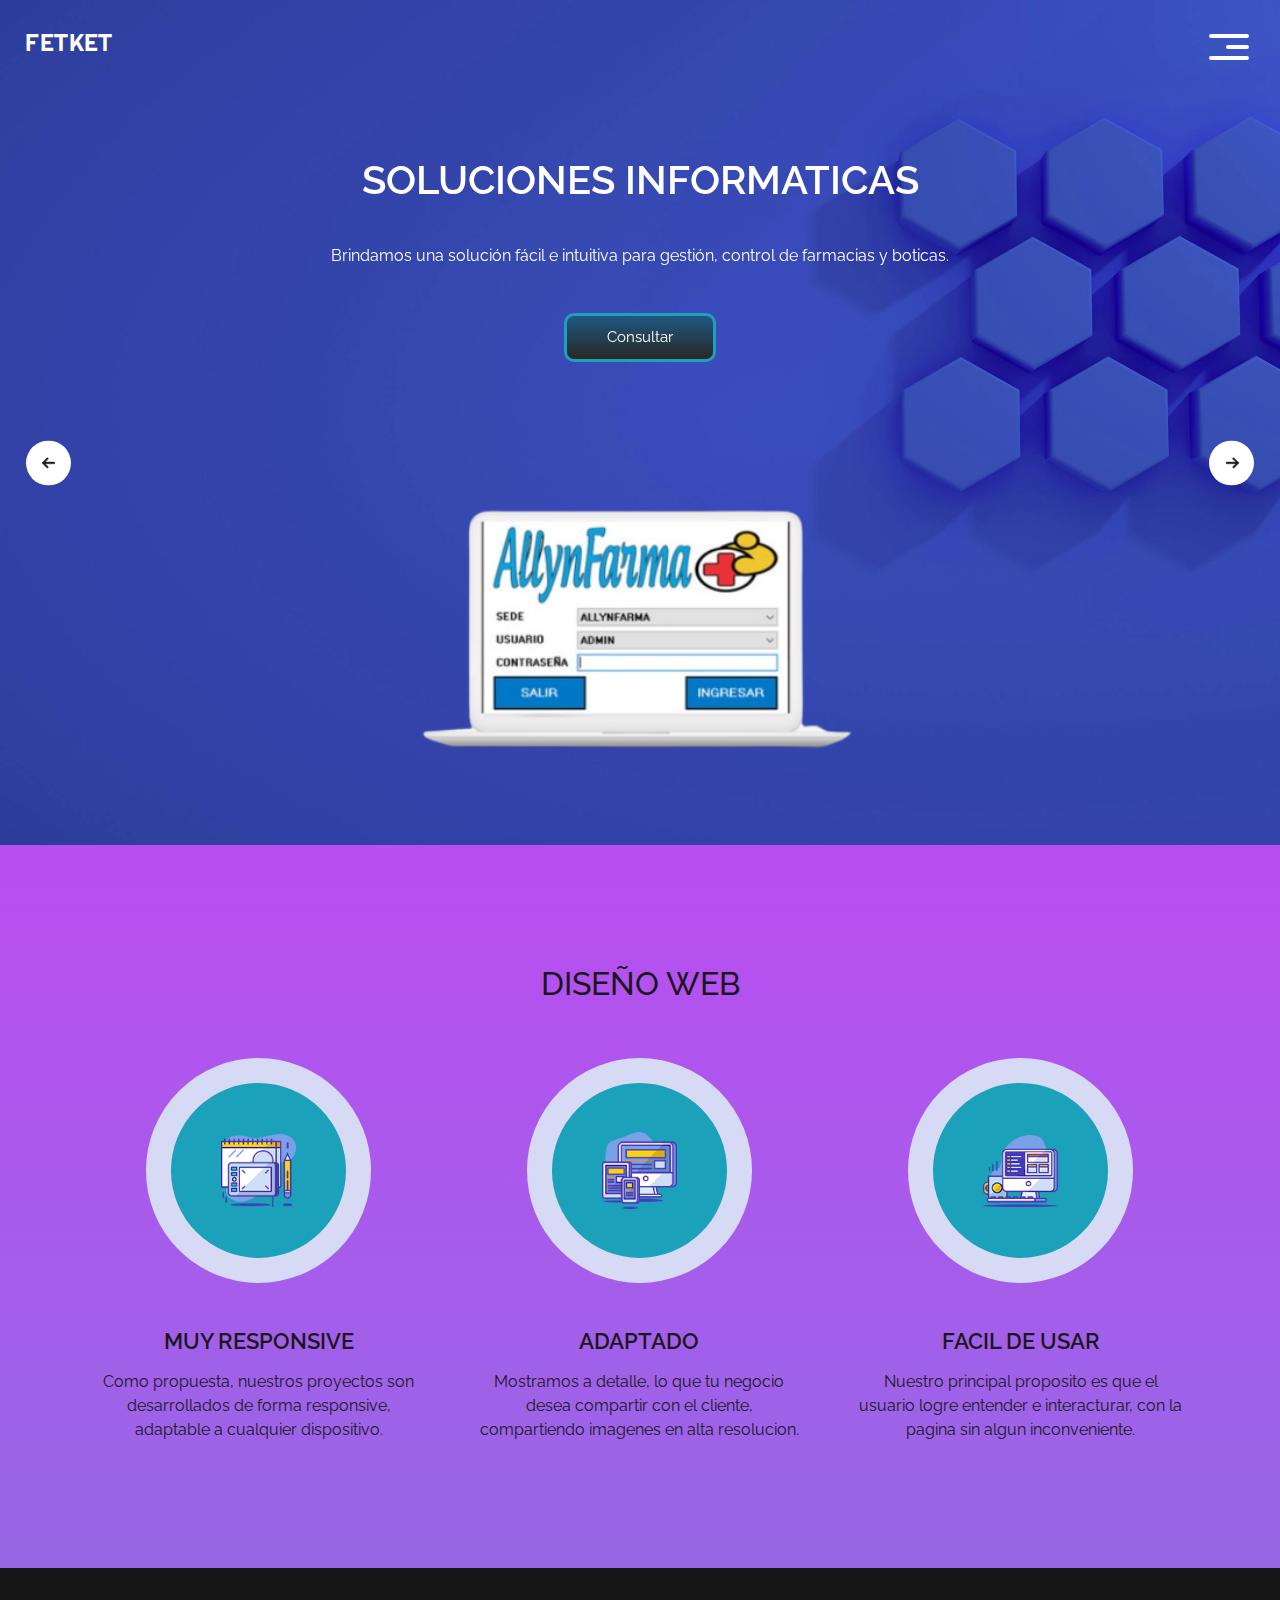
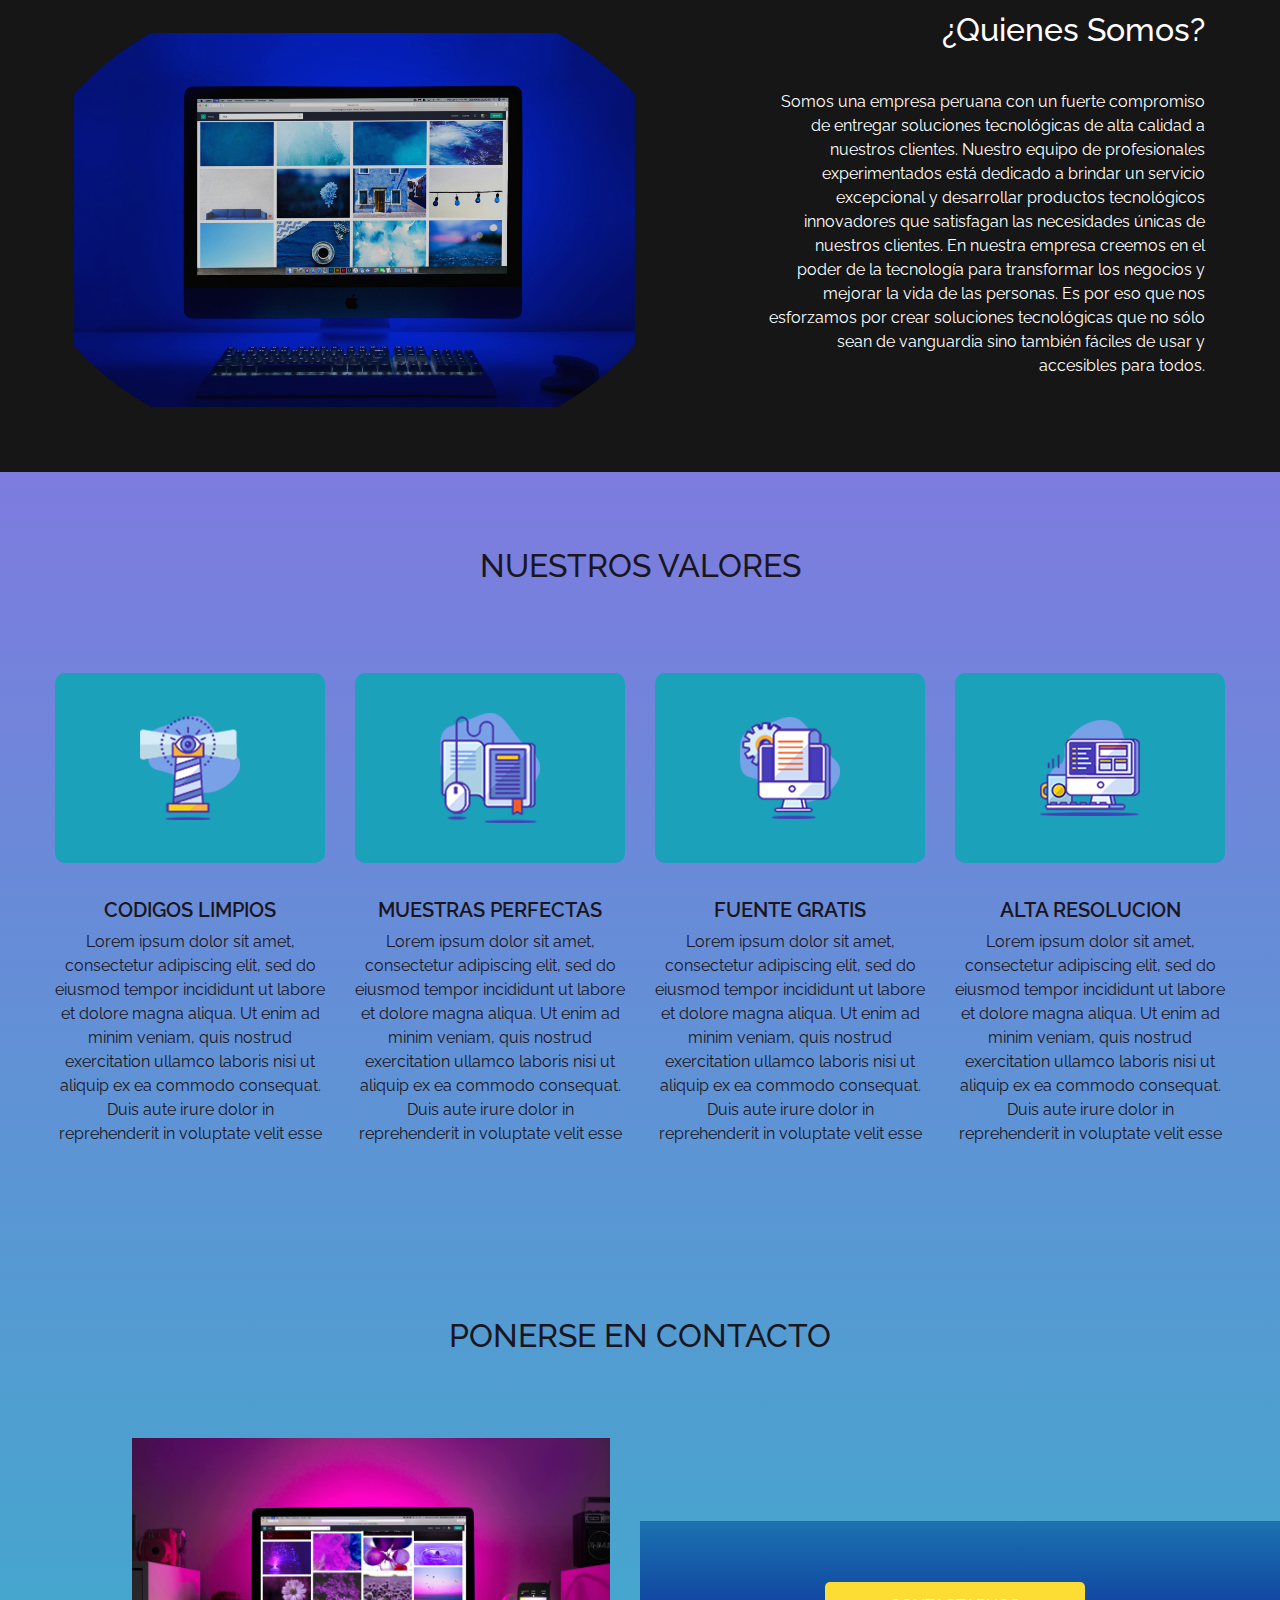
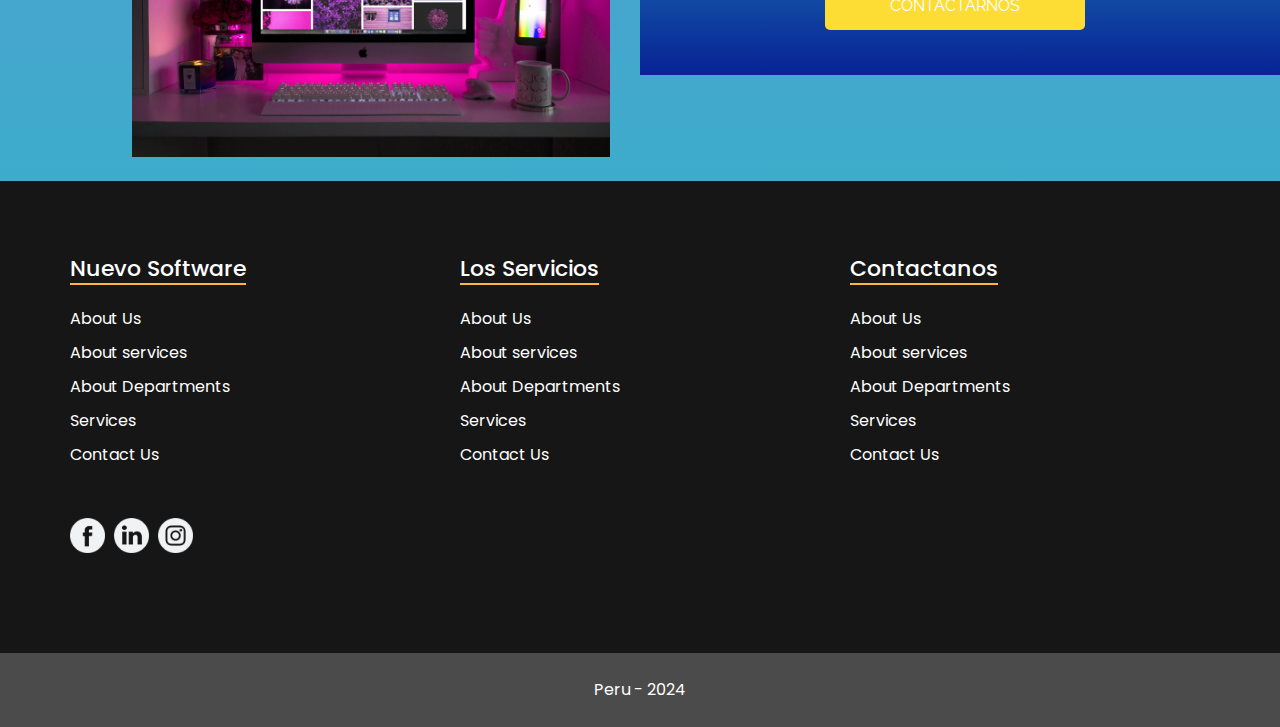
<file: index.html>
<!DOCTYPE html>
<html lang="es">
  <head>
    
    <meta charset="utf-8" />
    <meta http-equiv="X-UA-Compatible" content="IE=edge" />
  
    <meta
      name="viewport"
      content="width=device-width, initial-scale=1, shrink-to-fit=no"/>
    
    <meta name="keywords" content="" />
    <meta name="description" content="" />
    <meta name="author" content="" />

    <title>FETKET-Soluciones Informaticas</title>

    
    <link
      rel="stylesheet"
      type="text/css"
      href="https://cdnjs.cloudflare.com/ajax/libs/OwlCarousel2/2.1.3/assets/owl.carousel.min.css"
    />

    
    <link rel="stylesheet" type="text/css" href="css/bootstrap.css" />


    <link
      href="https://fonts.googleapis.com/css?family=Poppins|Raleway:400,600|Righteous&display=swap"
      rel="stylesheet"
    />
    
    <link href="css/style.css" rel="stylesheet" />
    <link href="css/responsive.css" rel="stylesheet" />
  </head>

  <body>
    <div class="hero_area">
      <header class="header_section">
        <div class="container-fluid">
          <nav class="navbar navbar-expand-lg custom_nav-container">
            <a class="navbar-brand" href="index.html">
              <span>
                FETKET
              </span>
            </a>

            <div class="navbar-collapse" id="">
                <!--<div
                class="d-none d-lg-flex ml-auto flex-column flex-lg-row align-items-center mt-3">
                <form class="form-inline mb-3 mb-lg-0 ">
                  <button
                    class="btn  my-sm-0 nav_search-btn"
                    type="submit"
                  ></button>
                </form>
               <ul class="navbar-nav  mr-5">
                   <li class="nav-item mr-5">
                    <a class="nav-link" href="service.html">
                      <span>Login</span>
                    </a>
                  </li>
                </ul>
              </div>-->

              <div class="custom_menu-btn">
                <button onclick="openNav()">
                  <span class="s-1"> </span>
                  <span class="s-2"> </span>
                  <span class="s-3"> </span>
                </button>
              </div>
              <div id="myNav" class="overlay">
                <div class="overlay-content">
                  <a href="index.html">Inicio</a>
                  <a href="about.html">Diseño Web</a>
                  <a href="feature.html">Nuestros Valores</a>
                  <a href="contact.html">Contactanos</a>
                </div>
              </div>
            </div>
          </nav>
        </div>
      </header>
      <section class=" slider_section position-relative">
        <div class="container">
          <div
            id="carouselExampleControls"
            class="carousel slide"
            data-ride="carousel"
          >
            <div class="carousel-inner">
              <div class="carousel-item active">
                <div class="slider_item-box">
                  <div class="slider_item-container">
                    <div class="slider_item-detail">
                      <h1>
                        SOLUCIONES INFORMATICAS
                      </h1>
                      <p>
                        Brindamos una solución fácil e intuitiva para 
                        gestión, control de farmacias y boticas.
                      </p>
                      <div>
                        <a href="">
                          Consultar
                        </a>
                      </div>
                    </div>
                    <div class="slider_item-imgbox">
                      <img src="images/pc-banner.png" alt="" />
                    </div>
                  </div>
                </div>
              </div>
              <div class="carousel-item">
                <div class="slider_item-box">
                  <div class="slider_item-container">
                    <div class="slider_item-detail">
                      <h1>
                        SOLUCIONES INFORMATICAS
                      </h1>
                      <p>
                        Reparacion, mantenimiento de hardware/software,
                        formateo de pc e instalacion de microsoft office.
                      </p>
                      <div>
                        <a href="">
                          Consultar
                        </a>
                      </div>
                    </div>
                    <div class="slider_item-imgbox">
                      <img src="images/pc-banner2.png" alt="" />
                    </div>
                  </div>
                </div>
              </div>
              <div class="carousel-item">
                <div class="slider_item-box">
                  <div class="slider_item-container">
                    <div class="slider_item-detail">
                      <h1>
                        SOLUCIONES INFORMATICAS                      </h1>
                      <p>
                        Diseño Web, para empresas
                        y/o pequeñas mypes.
                      </p>
                      <div>
                        <a href="">
                          Consultar
                        </a>
                      </div>
                    </div>
                    <div class="slider_item-imgbox">
                      <img src="images/pc-banner3.png" alt="" />
                    </div>
                  </div>
                </div>
              </div>
            </div>
          </div>
        </div>
        <a
          class="carousel-control-prev"
          href="#carouselExampleControls"
          role="button"
          data-slide="prev"
        >
          <span class="sr-only">Anterior</span>
        </a>
        <a
          class="carousel-control-next"
          href="#carouselExampleControls"
          role="button"
          data-slide="next"
        >
          <span class="sr-only">Siguiente</span>
        </a>
      </section>
    </div>


    <section class="about_section layout_padding">
      <div class="container">
        <h2 class="text-uppercase">
          Diseño Web
        </h2>
      </div>

      <div class="container">
        <div class="about_card-container layout_padding2-top">
          <div class="about_card">
            <div class="about-detail">
              <div class="about_img-container">
                <div class="about_img-box">
                  <img src="images/work1.png" alt="" />
                </div>
              </div>
              <div class="card_detail-ox">
                <h4>
                 MUY RESPONSIVE
                </h4>
                <p>
               Como propuesta, nuestros proyectos son desarrollados de forma responsive,
                adaptable a cualquier dispositivo.
               
                </p>
              </div>
            </div>
          </div>
          <div class="about_card">
            <div class="about-detail">
              <div class="about_img-container">
                <div class="about_img-box">
                  <img src="images/work2.png" alt="" />
                </div>
              </div>
              <div class="card_detail-ox">
                <h4>
                  ADAPTADO    
                </h4>
                <p>
                  Mostramos a detalle, lo que tu negocio desea compartir con el cliente,
                  compartiendo imagenes en alta resolucion.
                </p>
              </div>
            </div>
          </div>
          <div class="about_card">
            <div class="about-detail">
              <div class="about_img-container">
                <div class="about_img-box">
                  <img src="images/work3.png" alt="" />
                </div>
              </div>
              <div class="card_detail-ox">
                <h4>
                  FACIL DE USAR
                </h4>
                <p>
                  Nuestro principal proposito es que el usuario logre entender e interacturar, 
                  con la pagina sin algun inconveniente.
                </p>
              </div>
            </div>
          </div>
        </div>
      </div>
    </section>


    <section class="who_section">
      <div class="container who_container">
        <div class="who_img-box">
          <img src="images/pc.jpg" alt="" />
        </div>
        <div class="who_deail-box">
          <h2>
            ¿Quienes Somos?
          </h2>
          <p>
            Somos una empresa peruana con un fuerte
             compromiso de entregar soluciones tecnológicas
              de alta calidad a nuestros clientes. Nuestro
               equipo de profesionales experimentados 
               está dedicado a brindar un servicio excepcional
                y desarrollar productos tecnológicos
                 innovadores que satisfagan las necesidades
                  únicas de nuestros clientes.

            En nuestra empresa creemos en el poder de la tecnología
             para transformar los negocios y mejorar la vida de las
              personas. Es por eso que nos esforzamos por crear
               soluciones tecnológicas que no sólo sean de
               vanguardia sino también fáciles de usar y accesibles
               para todos.
          </p>
          <!-- <div>
            <a href="">
              Leer mas
            </a>
          </div> -->
        </div>
      </div>
    </section>


    <section class="feature_section layout_padding">
      <div class="container">
        <h2 class="text-uppercase">
          Nuestros Valores
        </h2>
      </div>
      <div class="">
        <div class="feature_card-container layout_padding2">
          <div class="feature_card">
            <div class="feature_img-container">
              <div class="feature_img-box">
                <img src="images/f1.png" alt="" />
              </div>
            </div>
            <div class="feature_detail-box">
              <h4>
                CODIGOS LIMPIOS
              </h4>
              <p>
                Lorem ipsum dolor sit amet, consectetur adipiscing elit, sed do
                eiusmod tempor incididunt ut labore et dolore magna aliqua. Ut
                enim ad minim veniam, quis nostrud exercitation ullamco laboris
                nisi ut aliquip ex ea commodo consequat. Duis aute irure dolor
                in reprehenderit in voluptate velit esse
              </p>
            </div>
          </div>
          <div class="feature_card">
            <div class="feature_img-container">
              <div class="feature_img-box">
                <img src="images/f2.png" alt="" />
              </div>
            </div>
            <div class="feature_detail-box">
              <h4>
                MUESTRAS PERFECTAS
              </h4>
              <p>
                Lorem ipsum dolor sit amet, consectetur adipiscing elit, sed do
                eiusmod tempor incididunt ut labore et dolore magna aliqua. Ut
                enim ad minim veniam, quis nostrud exercitation ullamco laboris
                nisi ut aliquip ex ea commodo consequat. Duis aute irure dolor
                in reprehenderit in voluptate velit esse
              </p>
            </div>
          </div>
          <div class="feature_card">
            <div class="feature_img-container">
              <div class="feature_img-box">
                <img src="images/f3.png" alt="" />
              </div>
            </div>
            <div class="feature_detail-box">
              <h4>
                FUENTE GRATIS
              </h4>
              <p>
                Lorem ipsum dolor sit amet, consectetur adipiscing elit, sed do
                eiusmod tempor incididunt ut labore et dolore magna aliqua. Ut
                enim ad minim veniam, quis nostrud exercitation ullamco laboris
                nisi ut aliquip ex ea commodo consequat. Duis aute irure dolor
                in reprehenderit in voluptate velit esse
              </p>
            </div>
          </div>
          <div class="feature_card">
            <div class="feature_img-container">
              <div class="feature_img-box">
                <img src="images/f4.png" alt="" />
              </div>
            </div>
            <div class="feature_detail-box">
              <h4>
                ALTA RESOLUCION
              </h4>
              <p>
                Lorem ipsum dolor sit amet, consectetur adipiscing elit, sed do
                eiusmod tempor incididunt ut labore et dolore magna aliqua. Ut
                enim ad minim veniam, quis nostrud exercitation ullamco laboris
                nisi ut aliquip ex ea commodo consequat. Duis aute irure dolor
                in reprehenderit in voluptate velit esse
              </p>
            </div>
          </div>
        </div>
      </div>
    </section>


    <section class="contact_section ">
      <div class="container d-flex justify-content-center">
        <h2 class="text-uppercase">
          PONERSE EN CONTACTO
        </h2>
      </div>
      <div class="container-fluid layout_padding-top">
        <div class="row">
          <div class="col-md-6">
            <div class="col-md-10 offset-md-2">
              <div class="contact_img-box">
                <img src="images/form-img.jpg" alt="" />
              </div>
            </div>
          </div>
          <div class="col-md-6 form_bg px-0">
            <div class="col-md-10 px-0">
              <form action="">
                <div class="contact_form-container">
                  <div>
                    <!-- <div>
                      <input type="text" placeholder=" Name" />
                    </div>
                    <div>
                      <input type="email" placeholder="  Email" />
                    </div>

                    <div>
                      <input type="text" placeholder=" Phone Number" />
                    </div>

                    <div>
                      <input
                        type="text"
                        placeholder="Message"
                        class="message_input"
                      />
                    </div> -->
                    <div class="mt-3 d-flex justify-content-end">
                      <button type="submit">
                        Contactarnos
                      </button>
                    </div>
                  </div>
                </div>
              </form>
            </div>
          </div>
        </div>
      </div>

    </section>
    <br>

    <section class="info_section layout_padding">
      <div class="container info_content">
        <div>
          <div class="row">
            <div class="col-md-4">
              <div class="d-flex">
                <h5>
                  Nuevo Software
                </h5>
              </div>
              <div class="d-flex ">
                <ul>
                  <li>
                    <a href="">
                      About Us
                    </a>
                  </li>
                  <li>
                    <a href="">
                      About services
                    </a>
                  </li>
                  <li>
                    <a href="">
                      About Departments
                    </a>
                  </li>
                  <li>
                    <a href="">
                      Services
                    </a>
                  </li>
                  <li>
                    <a href="">
                      Contact Us
                    </a>
                  </li>
                </ul>
                <!-- <ul class="ml-3 ml-md-5">
                  <li>
                    <a href="">
                      Loram ipusm
                    </a>
                  </li>
                  <li>
                    <a href="">
                      Loram ipusm
                    </a>
                  </li>
                  <li>
                    <a href="">
                      Loram ipusm
                    </a>
                  </li>
                  <li>
                    <a href="">
                      Loram ipusm
                    </a>
                  </li>
                  <li>
                    <a href="">
                      Loram ipusm
                    </a>
                  </li>
                </ul> -->
              </div>
            </div>
            <div class="col-md-4">
              <div class="d-flex">
                <h5>
                  Los Servicios
                </h5>
              </div>
              <div class="d-flex ">
                <ul>
                  <li>
                    <a href="">
                      About Us
                    </a>
                  </li>
                  <li>
                    <a href="">
                      About services
                    </a>
                  </li>
                  <li>
                    <a href="">
                      About Departments
                    </a>
                  </li>
                  <li>
                    <a href="">
                      Services
                    </a>
                  </li>
                  <li>
                    <a href="">
                      Contact Us
                    </a>
                  </li>
                </ul>
                <!-- <ul class="ml-3 ml-md-5">
                  <li>
                    <a href="">
                      Lorem ipsum dolor
                    </a>
                  </li>
                  <li>
                    <a href="">
                      sit amet, consectetur
                    </a>
                  </li>
                  <li>
                    <a href="">
                      adipiscing elit,
                    </a>
                  </li>
                  <li>
                    <a href="">
                      sed do eiusmod
                    </a>
                  </li>
                  <li>
                    <a href="">
                      tempor incididunt
                    </a>
                  </li>
                </ul> -->
              </div>
            </div>
            <div class="col-md-4">
              <div class="d-flex">
                <h5>
                  Contactanos
                </h5>
              </div>
              <div class="d-flex ">
                <ul>
                  <li>
                    <a href="">
                      About Us
                    </a>
                  </li>
                  <li>
                    <a href="">
                      About services
                    </a>
                  </li>
                  <li>
                    <a href="">
                      About Departments
                    </a>
                  </li>
                  <li>
                    <a href="">
                      Services
                    </a>
                  </li>
                  <li>
                    <a href="">
                      Contact Us
                    </a>
                  </li>
                </ul>
                <!-- <ul class="ml-3 ml-md-5">
                  <li>
                    <a href="">
                      Lorem ipsum
                    </a>
                  </li>
                  <li>
                    <a href="">
                      dolor sit amet,
                    </a>
                  </li>
                  <li>
                    <a href="">
                      consectetur
                    </a>
                  </li>
                  <li>
                    <a href="">
                      adipiscing
                    </a>
                  </li>
                  <li>
                    <a href="">
                      elit, sed do eiusmod
                    </a>
                  </li>
                </ul> -->
              </div>
            </div>
          </div>
        </div>
        <div
          class="d-flex flex-column flex-lg-row justify-content-between align-items-center align-items-lg-baseline"
        >
          <div class="social-box">
            <a href="">
              <img src="images/fb.png" alt="" />
            </a>
            <a href="">
              <img src="images/linkedin1.png" alt="" />
            </a>
            <a href="">
              <img src="images/instagram1.png" alt="" />
            </a>
          </div>
          <!-- <div class="form_container mt-5">
            <form action="">
              <label for="subscribeMail">
                Newsletter
              </label>
              <input
                type="email"
                placeholder="Enter Your email"
                id="subscribeMail"
              />
              <button type="submit">
                Subscribe
              </button>
            </form>
          </div> -->
        </div>
      </div>
    </section>


    <section class="container-fluid footer_section">
     <p>Peru - 2024</p>
    </section>

    <script type="text/javascript" src="js/jquery-3.4.1.min.js"></script>
    <script type="text/javascript" src="js/bootstrap.js"></script>

    <script>
      function openNav() {
        document.getElementById("myNav").classList.toggle("menu_width");
        document
          .querySelector(".custom_menu-btn")
          .classList.toggle("menu_btn-style");
      }
    </script>
  </body>
</html>
</file>
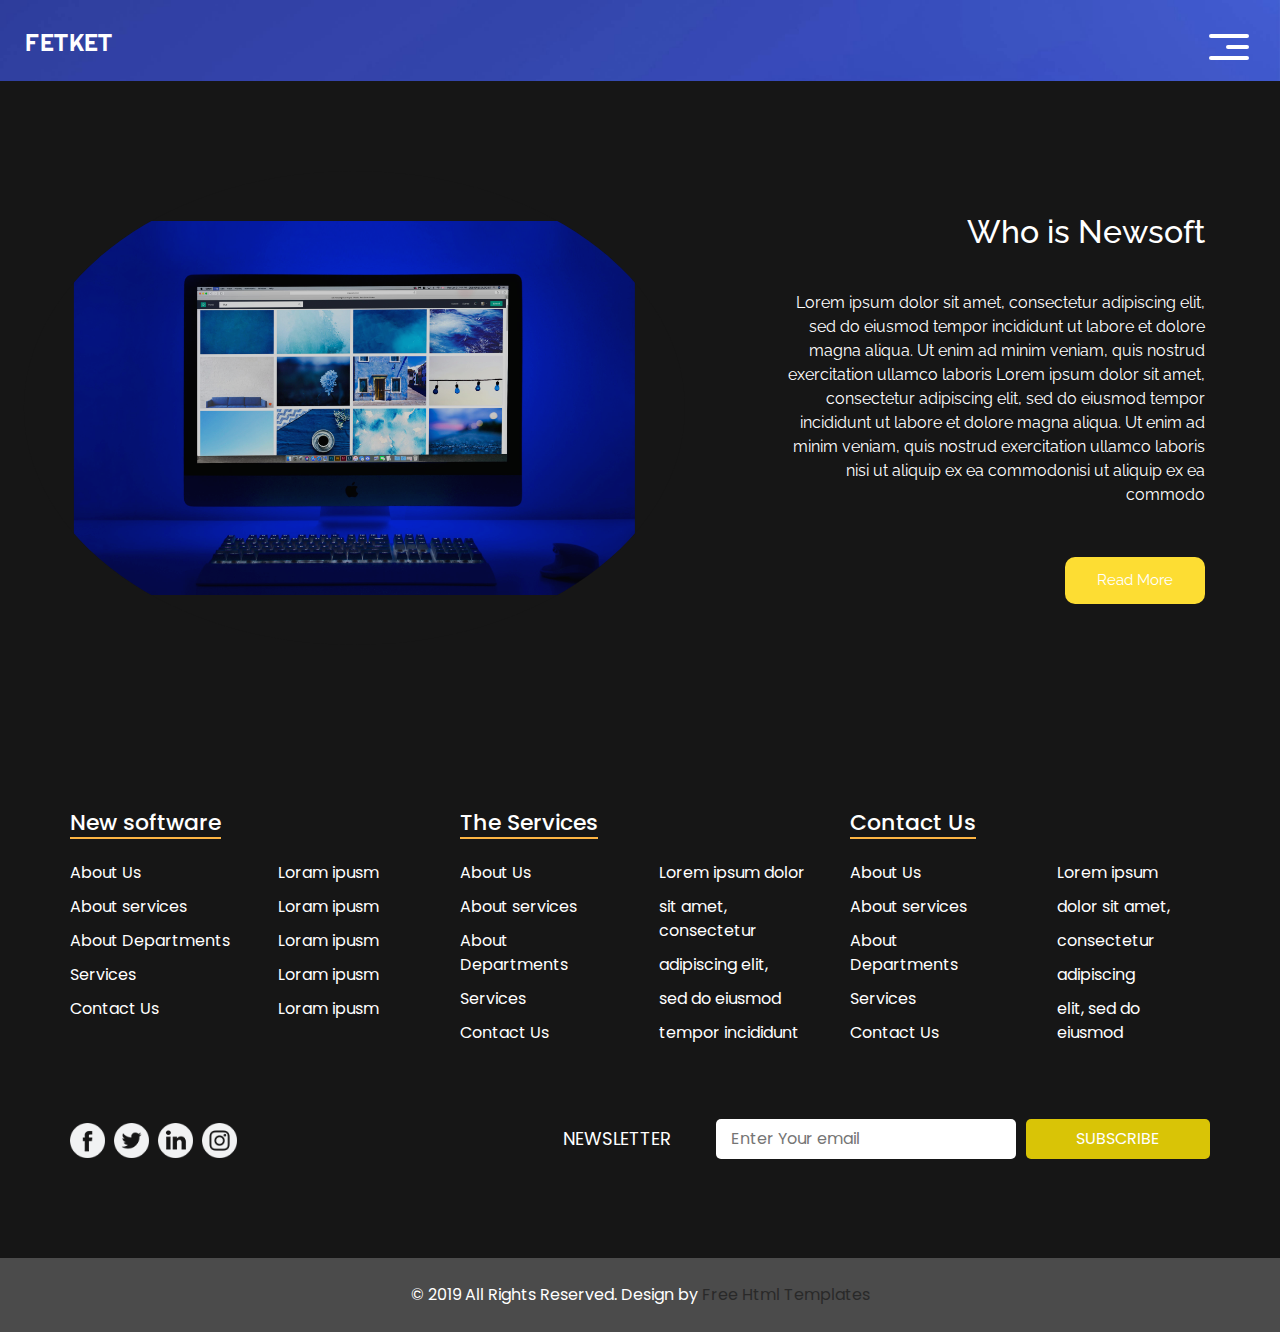
<file: about.html>
<!DOCTYPE html>
<html>

<head>

  <meta charset="utf-8" />
  <meta http-equiv="X-UA-Compatible" content="IE=edge" />

  <meta name="viewport" content="width=device-width, initial-scale=1, shrink-to-fit=no" />
  <meta name="keywords" content="" />
  <meta name="description" content="" />
  <meta name="author" content="" />

  <title>FETKET</title>

  <link rel="stylesheet" type="text/css"
    href="https://cdnjs.cloudflare.com/ajax/libs/OwlCarousel2/2.1.3/assets/owl.carousel.min.css" />

  <link rel="stylesheet" type="text/css" href="css/bootstrap.css" />

  <link href="https://fonts.googleapis.com/css?family=Poppins|Raleway:400,600|Righteous&display=swap"
    rel="stylesheet" />
  <link href="css/style.css" rel="stylesheet" />
  <link href="css/responsive.css" rel="stylesheet" />
</head>

<body>
  <div class="hero_area">
    <header class="header_section">
      <div class="container-fluid">
        <nav class="navbar navbar-expand-lg custom_nav-container">
          <a class="navbar-brand" href="index.html">
            <span>
              FETKET
            </span>
          </a>

          <!-- <div class="navbar-collapse" id="">
            <div class="d-none d-lg-flex ml-auto flex-column flex-lg-row align-items-center mt-3">
              <form class="form-inline mb-3 mb-lg-0 ">
                <button class="btn  my-sm-0 nav_search-btn" type="submit"></button>
              </form>
              <ul class="navbar-nav  mr-5">
                <li class="nav-item mr-5">
                  <a class="nav-link" href="service.html">
                    <span>Login</span>
                  </a>
                </li>
              </ul>
            </div> -->

            <div class="custom_menu-btn">
              <button onclick="openNav()">
                <span class="s-1"> </span>
                <span class="s-2"> </span>
                <span class="s-3"> </span>
              </button>
            </div>
            <div id="myNav" class="overlay">
              <div class="overlay-content">
                <a href="index.html">Inicio</a>
                <a href="about.html">Acerca de Nosotros</a>
                <a href="feature.html">Servicios</a>
                <a href="contact.html">Contactanos</a>
              </div>
            </div>
          </div>
        </nav>
      </div>
    </header>
  </div>


  <section class="who_section layout_padding">
    <div class="container who_container">
      <div class="who_img-box">
        <img src="images/pc.jpg" alt="" />
      </div>
      <div class="who_deail-box">
        <h2>
          Who is Newsoft
        </h2>
        <p>
          Lorem ipsum dolor sit amet, consectetur adipiscing elit, sed do
          eiusmod tempor incididunt ut labore et dolore magna aliqua. Ut enim
          ad minim veniam, quis nostrud exercitation ullamco laboris Lorem
          ipsum dolor sit amet, consectetur adipiscing elit, sed do eiusmod
          tempor incididunt ut labore et dolore magna aliqua. Ut enim ad minim
          veniam, quis nostrud exercitation ullamco laboris nisi ut aliquip ex
          ea commodonisi ut aliquip ex ea commodo
        </p>
        <div>
          <a href="">
            Read More
          </a>
        </div>
      </div>
    </div>
  </section>


  <section class="info_section layout_padding">
    <div class="container info_content">
      <div>
        <div class="row">
          <div class="col-md-4">
            <div class="d-flex">
              <h5>
                New software
              </h5>
            </div>
            <div class="d-flex ">
              <ul>
                <li>
                  <a href="">
                    About Us
                  </a>
                </li>
                <li>
                  <a href="">
                    About services
                  </a>
                </li>
                <li>
                  <a href="">
                    About Departments
                  </a>
                </li>
                <li>
                  <a href="">
                    Services
                  </a>
                </li>
                <li>
                  <a href="">
                    Contact Us
                  </a>
                </li>
              </ul>
              <ul class="ml-3 ml-md-5">
                <li>
                  <a href="">
                    Loram ipusm
                  </a>
                </li>
                <li>
                  <a href="">
                    Loram ipusm
                  </a>
                </li>
                <li>
                  <a href="">
                    Loram ipusm
                  </a>
                </li>
                <li>
                  <a href="">
                    Loram ipusm
                  </a>
                </li>
                <li>
                  <a href="">
                    Loram ipusm
                  </a>
                </li>
              </ul>
            </div>
          </div>
          <div class="col-md-4">
            <div class="d-flex">
              <h5>
                The Services
              </h5>
            </div>
            <div class="d-flex ">
              <ul>
                <li>
                  <a href="">
                    About Us
                  </a>
                </li>
                <li>
                  <a href="">
                    About services
                  </a>
                </li>
                <li>
                  <a href="">
                    About Departments
                  </a>
                </li>
                <li>
                  <a href="">
                    Services
                  </a>
                </li>
                <li>
                  <a href="">
                    Contact Us
                  </a>
                </li>
              </ul>
              <ul class="ml-3 ml-md-5">
                <li>
                  <a href="">
                    Lorem ipsum dolor
                  </a>
                </li>
                <li>
                  <a href="">
                    sit amet, consectetur
                  </a>
                </li>
                <li>
                  <a href="">
                    adipiscing elit,
                  </a>
                </li>
                <li>
                  <a href="">
                    sed do eiusmod
                  </a>
                </li>
                <li>
                  <a href="">
                    tempor incididunt
                  </a>
                </li>
              </ul>
            </div>
          </div>
          <div class="col-md-4">
            <div class="d-flex">
              <h5>
                Contact Us
              </h5>
            </div>
            <div class="d-flex ">
              <ul>
                <li>
                  <a href="">
                    About Us
                  </a>
                </li>
                <li>
                  <a href="">
                    About services
                  </a>
                </li>
                <li>
                  <a href="">
                    About Departments
                  </a>
                </li>
                <li>
                  <a href="">
                    Services
                  </a>
                </li>
                <li>
                  <a href="">
                    Contact Us
                  </a>
                </li>
              </ul>
              <ul class="ml-3 ml-md-5">
                <li>
                  <a href="">
                    Lorem ipsum
                  </a>
                </li>
                <li>
                  <a href="">
                    dolor sit amet,
                  </a>
                </li>
                <li>
                  <a href="">
                    consectetur
                  </a>
                </li>
                <li>
                  <a href="">
                    adipiscing
                  </a>
                </li>
                <li>
                  <a href="">
                    elit, sed do eiusmod
                  </a>
                </li>
              </ul>
            </div>
          </div>
        </div>
      </div>
      <div class="d-flex flex-column flex-lg-row justify-content-between align-items-center align-items-lg-baseline">
        <div class="social-box">
          <a href="">
            <img src="images/fb.png" alt="" />
          </a>

          <a href="">
            <img src="images/twitter.png" alt="" />
          </a>
          <a href="">
            <img src="images/linkedin1.png" alt="" />
          </a>
          <a href="">
            <img src="images/instagram1.png" alt="" />
          </a>
        </div>
        <div class="form_container mt-5">
          <form action="">
            <label for="subscribeMail">
              Newsletter
            </label>
            <input type="email" placeholder="Enter Your email" id="subscribeMail" />
            <button type="submit">
              Subscribe
            </button>
          </form>
        </div>
      </div>
    </div>
  </section>


  <section class="container-fluid footer_section">
    <p>
      &copy; 2019 All Rights Reserved. Design by
      <a href="https://html.design/">Free Html Templates</a>
    </p>
  </section>

  <script type="text/javascript" src="js/jquery-3.4.1.min.js"></script>
  <script type="text/javascript" src="js/bootstrap.js"></script>

  <script>
    function openNav() {
      document.getElementById("myNav").classList.toggle("menu_width");
      document
        .querySelector(".custom_menu-btn")
        .classList.toggle("menu_btn-style");
    }
  </script>
</body>

</html>
</file>
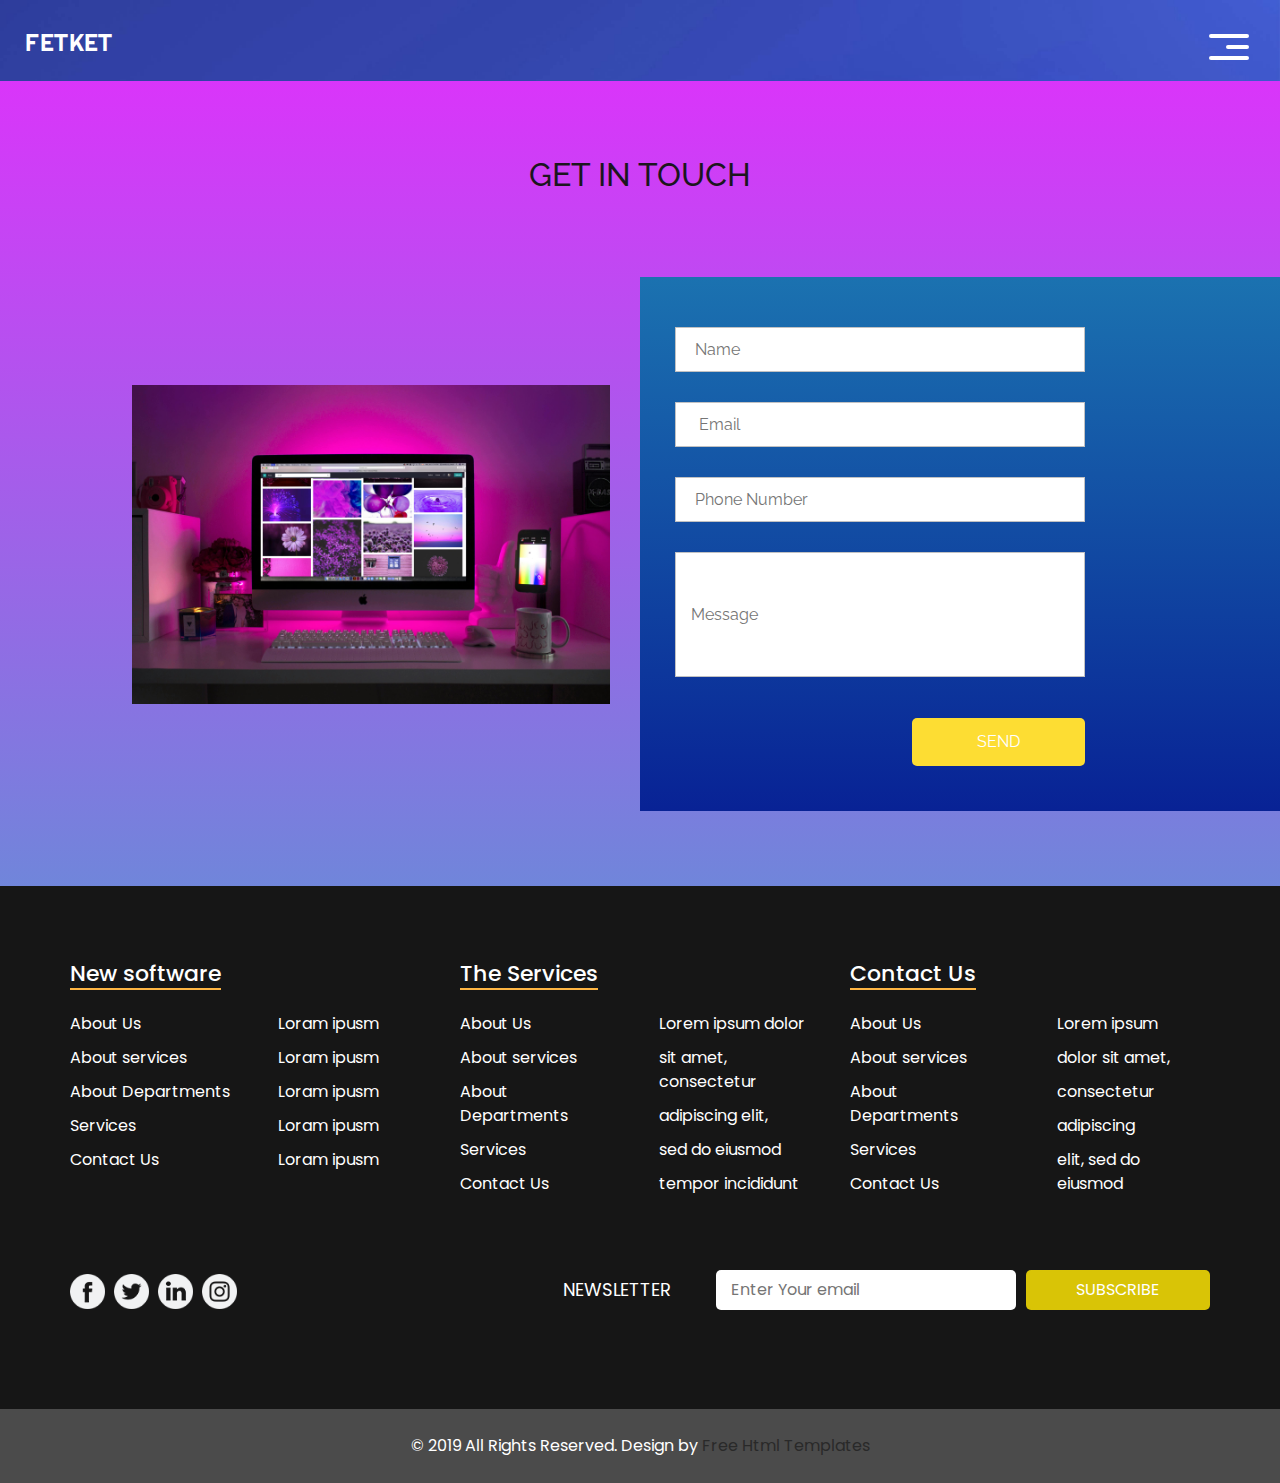
<file: contact.html>
<!DOCTYPE html>
<html>

<head>
  <meta charset="utf-8" />
  <meta http-equiv="X-UA-Compatible" content="IE=edge" />
  <meta name="viewport" content="width=device-width, initial-scale=1, shrink-to-fit=no" />
  <meta name="keywords" content="" />
  <meta name="description" content="" />
  <meta name="author" content="" />

  <title>FETKET</title>

  <link rel="stylesheet" type="text/css"
    href="https://cdnjs.cloudflare.com/ajax/libs/OwlCarousel2/2.1.3/assets/owl.carousel.min.css" />

  <link rel="stylesheet" type="text/css" href="css/bootstrap.css" />

  <link href="https://fonts.googleapis.com/css?family=Poppins|Raleway:400,600|Righteous&display=swap"
    rel="stylesheet" />
  <link href="css/style.css" rel="stylesheet" />
  <link href="css/responsive.css" rel="stylesheet" />
</head>

<body>
  <div class="hero_area">
    <header class="header_section">
      <div class="container-fluid">
        <nav class="navbar navbar-expand-lg custom_nav-container">
          <a class="navbar-brand" href="index.html">
            <span>
              FETKET
            </span>
          </a>

          <!-- <div class="navbar-collapse" id="">
            <div class="d-none d-lg-flex ml-auto flex-column flex-lg-row align-items-center mt-3">
              <form class="form-inline mb-3 mb-lg-0 ">
                <button class="btn  my-sm-0 nav_search-btn" type="submit"></button>
              </form>
              <ul class="navbar-nav  mr-5">
                <li class="nav-item mr-5">
                  <a class="nav-link" href="service.html">
                    <span>Login</span>
                  </a>
                </li>
              </ul>
            </div> -->

            <div class="custom_menu-btn">
              <button onclick="openNav()">
                <span class="s-1"> </span>
                <span class="s-2"> </span>
                <span class="s-3"> </span>
              </button>
            </div>
            <div id="myNav" class="overlay">
              <div class="overlay-content">
                <a href="index.html">Inicio</a>
                <a href="about.html">Acerca de Nosotros</a>
                <a href="feature.html">Servicios</a>
                <a href="contact.html">Contactanos</a>
              </div>
            </div>
          </div>
        </nav>
      </div>
    </header>
  </div>

  <section class="contact_section layout_padding">
    <div class="container d-flex justify-content-center">
      <h2 class="text-uppercase">
        Get in touch
      </h2>
    </div>
    <div class="container-fluid layout_padding-top">
      <div class="row">
        <div class="col-md-6">
          <div class="col-md-10 offset-md-2">
            <div class="contact_img-box">
              <img src="images/form-img.jpg" alt="" />
            </div>
          </div>
        </div>
        <div class="col-md-6 form_bg px-0">
          <div class="col-md-10 px-0">
            <form action="">
              <div class="contact_form-container">
                <div>
                  <div>
                    <input type="text" placeholder=" Name" />
                  </div>
                  <div>
                    <input type="email" placeholder="  Email" />
                  </div>

                  <div>
                    <input type="text" placeholder=" Phone Number" />
                  </div>

                  <div>
                    <input type="text" placeholder="Message" class="message_input" />
                  </div>
                  <div class="mt-3 d-flex justify-content-end">
                    <button type="submit">
                      Send
                    </button>
                  </div>
                </div>
              </div>
            </form>
          </div>
        </div>
      </div>
    </div>
  </section>

  <section class="info_section layout_padding">
    <div class="container info_content">
      <div>
        <div class="row">
          <div class="col-md-4">
            <div class="d-flex">
              <h5>
                New software
              </h5>
            </div>
            <div class="d-flex ">
              <ul>
                <li>
                  <a href="">
                    About Us
                  </a>
                </li>
                <li>
                  <a href="">
                    About services
                  </a>
                </li>
                <li>
                  <a href="">
                    About Departments
                  </a>
                </li>
                <li>
                  <a href="">
                    Services
                  </a>
                </li>
                <li>
                  <a href="">
                    Contact Us
                  </a>
                </li>
              </ul>
              <ul class="ml-3 ml-md-5">
                <li>
                  <a href="">
                    Loram ipusm
                  </a>
                </li>
                <li>
                  <a href="">
                    Loram ipusm
                  </a>
                </li>
                <li>
                  <a href="">
                    Loram ipusm
                  </a>
                </li>
                <li>
                  <a href="">
                    Loram ipusm
                  </a>
                </li>
                <li>
                  <a href="">
                    Loram ipusm
                  </a>
                </li>
              </ul>
            </div>
          </div>
          <div class="col-md-4">
            <div class="d-flex">
              <h5>
                The Services
              </h5>
            </div>
            <div class="d-flex ">
              <ul>
                <li>
                  <a href="">
                    About Us
                  </a>
                </li>
                <li>
                  <a href="">
                    About services
                  </a>
                </li>
                <li>
                  <a href="">
                    About Departments
                  </a>
                </li>
                <li>
                  <a href="">
                    Services
                  </a>
                </li>
                <li>
                  <a href="">
                    Contact Us
                  </a>
                </li>
              </ul>
              <ul class="ml-3 ml-md-5">
                <li>
                  <a href="">
                    Lorem ipsum dolor
                  </a>
                </li>
                <li>
                  <a href="">
                    sit amet, consectetur
                  </a>
                </li>
                <li>
                  <a href="">
                    adipiscing elit,
                  </a>
                </li>
                <li>
                  <a href="">
                    sed do eiusmod
                  </a>
                </li>
                <li>
                  <a href="">
                    tempor incididunt
                  </a>
                </li>
              </ul>
            </div>
          </div>
          <div class="col-md-4">
            <div class="d-flex">
              <h5>
                Contact Us
              </h5>
            </div>
            <div class="d-flex ">
              <ul>
                <li>
                  <a href="">
                    About Us
                  </a>
                </li>
                <li>
                  <a href="">
                    About services
                  </a>
                </li>
                <li>
                  <a href="">
                    About Departments
                  </a>
                </li>
                <li>
                  <a href="">
                    Services
                  </a>
                </li>
                <li>
                  <a href="">
                    Contact Us
                  </a>
                </li>
              </ul>
              <ul class="ml-3 ml-md-5">
                <li>
                  <a href="">
                    Lorem ipsum
                  </a>
                </li>
                <li>
                  <a href="">
                    dolor sit amet,
                  </a>
                </li>
                <li>
                  <a href="">
                    consectetur
                  </a>
                </li>
                <li>
                  <a href="">
                    adipiscing
                  </a>
                </li>
                <li>
                  <a href="">
                    elit, sed do eiusmod
                  </a>
                </li>
              </ul>
            </div>
          </div>
        </div>
      </div>
      <div class="d-flex flex-column flex-lg-row justify-content-between align-items-center align-items-lg-baseline">
        <div class="social-box">
          <a href="">
            <img src="images/fb.png" alt="" />
          </a>

          <a href="">
            <img src="images/twitter.png" alt="" />
          </a>
          <a href="">
            <img src="images/linkedin1.png" alt="" />
          </a>
          <a href="">
            <img src="images/instagram1.png" alt="" />
          </a>
        </div>
        <div class="form_container mt-5">
          <form action="">
            <label for="subscribeMail">
              Newsletter
            </label>
            <input type="email" placeholder="Enter Your email" id="subscribeMail" />
            <button type="submit">
              Subscribe
            </button>
          </form>
        </div>
      </div>
    </div>
  </section>


  <section class="container-fluid footer_section">
    <p>
      &copy; 2019 All Rights Reserved. Design by
      <a href="https://html.design/">Free Html Templates</a>
    </p>
  </section>

  <script type="text/javascript" src="js/jquery-3.4.1.min.js"></script>
  <script type="text/javascript" src="js/bootstrap.js"></script>

  <script>
    function openNav() {
      document.getElementById("myNav").classList.toggle("menu_width");
      document
        .querySelector(".custom_menu-btn")
        .classList.toggle("menu_btn-style");
    }
  </script>
</body>

</html>
</file>
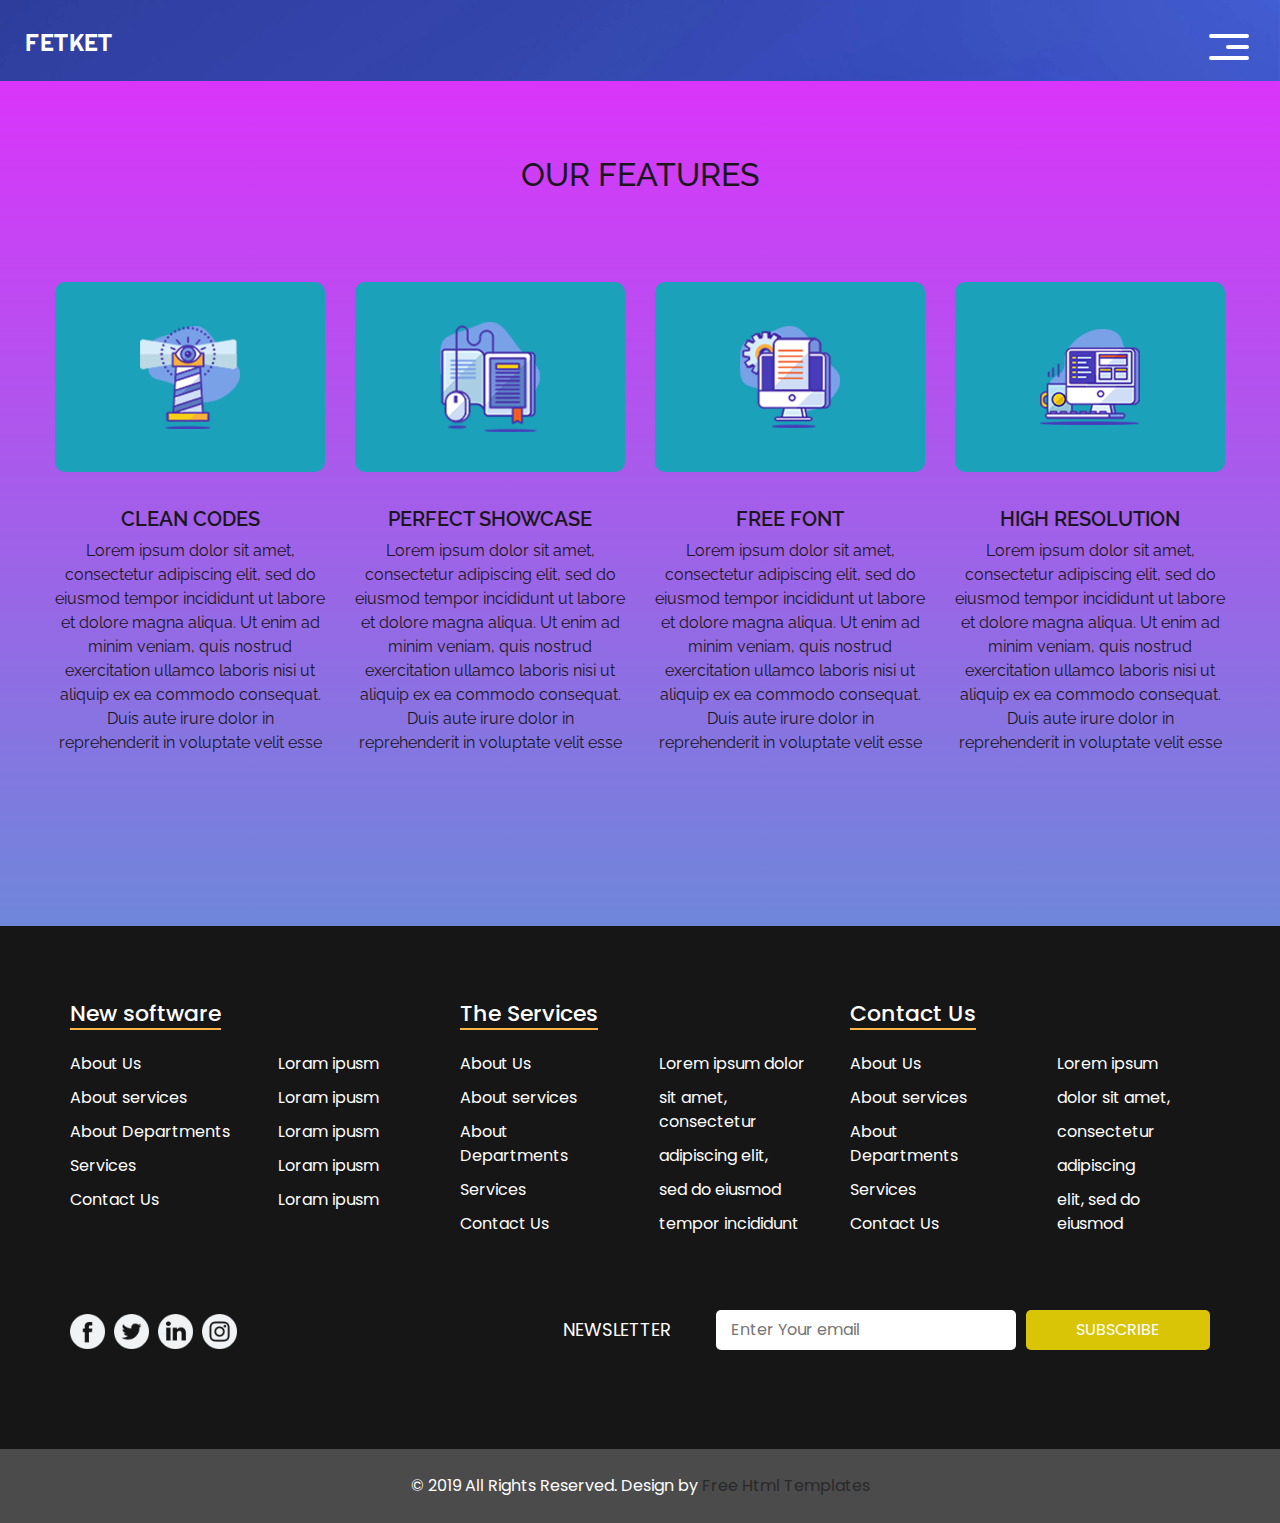
<file: feature.html>
<!DOCTYPE html>
<html>

<head>
  <meta charset="utf-8" />
  <meta http-equiv="X-UA-Compatible" content="IE=edge" />
  <meta name="viewport" content="width=device-width, initial-scale=1, shrink-to-fit=no" />
  <meta name="keywords" content="" />
  <meta name="description" content="" />
  <meta name="author" content="" />

  <title>FETKET</title>

  <link rel="stylesheet" type="text/css"
    href="https://cdnjs.cloudflare.com/ajax/libs/OwlCarousel2/2.1.3/assets/owl.carousel.min.css" />

  <link rel="stylesheet" type="text/css" href="css/bootstrap.css" />

  <link href="https://fonts.googleapis.com/css?family=Poppins|Raleway:400,600|Righteous&display=swap"
    rel="stylesheet" />
  <link href="css/style.css" rel="stylesheet" />
  <link href="css/responsive.css" rel="stylesheet" />
</head>

<body>
  <div class="hero_area">
    <header class="header_section">
      <div class="container-fluid">
        <nav class="navbar navbar-expand-lg custom_nav-container">
          <a class="navbar-brand" href="index.html">
            <span>
              FETKET
            </span>
          </a>

          <!-- <div class="navbar-collapse" id="">
            <div class="d-none d-lg-flex ml-auto flex-column flex-lg-row align-items-center mt-3">
              <form class="form-inline mb-3 mb-lg-0 ">
                <button class="btn  my-sm-0 nav_search-btn" type="submit"></button>
              </form>
              <ul class="navbar-nav  mr-5">
                <li class="nav-item mr-5">
                  <a class="nav-link" href="service.html">
                    <span>Login</span>
                  </a>
                </li>
              </ul>
            </div> -->

            <div class="custom_menu-btn">
              <button onclick="openNav()">
                <span class="s-1"> </span>
                <span class="s-2"> </span>
                <span class="s-3"> </span>
              </button>
            </div>
            <div id="myNav" class="overlay">
              <div class="overlay-content">
                <a href="index.html">Inicio</a>
                <a href="about.html">Acerca de Nosotros</a>
                <a href="feature.html">Servicios</a>
                <a href="contact.html">Contactanos</a>
              </div>
            </div>
          </div>
        </nav>
      </div>
    </header>
  </div>



  <section class="feature_section layout_padding">
    <div class="container">
      <h2 class="text-uppercase">
        Our Features
      </h2>
    </div>
    <div class="">
      <div class="feature_card-container layout_padding2">
        <div class="feature_card">
          <div class="feature_img-container">
            <div class="feature_img-box">
              <img src="images/f1.png" alt="" />
            </div>
          </div>
          <div class="feature_detail-box">
            <h4>
              CLEAN CODES
            </h4>
            <p>
              Lorem ipsum dolor sit amet, consectetur adipiscing elit, sed do
              eiusmod tempor incididunt ut labore et dolore magna aliqua. Ut
              enim ad minim veniam, quis nostrud exercitation ullamco laboris
              nisi ut aliquip ex ea commodo consequat. Duis aute irure dolor
              in reprehenderit in voluptate velit esse
            </p>
          </div>
        </div>
        <div class="feature_card">
          <div class="feature_img-container">
            <div class="feature_img-box">
              <img src="images/f2.png" alt="" />
            </div>
          </div>
          <div class="feature_detail-box">
            <h4>
              PERFECT SHOWCASE
            </h4>
            <p>
              Lorem ipsum dolor sit amet, consectetur adipiscing elit, sed do
              eiusmod tempor incididunt ut labore et dolore magna aliqua. Ut
              enim ad minim veniam, quis nostrud exercitation ullamco laboris
              nisi ut aliquip ex ea commodo consequat. Duis aute irure dolor
              in reprehenderit in voluptate velit esse
            </p>
          </div>
        </div>
        <div class="feature_card">
          <div class="feature_img-container">
            <div class="feature_img-box">
              <img src="images/f3.png" alt="" />
            </div>
          </div>
          <div class="feature_detail-box">
            <h4>
              FREE FONT
            </h4>
            <p>
              Lorem ipsum dolor sit amet, consectetur adipiscing elit, sed do
              eiusmod tempor incididunt ut labore et dolore magna aliqua. Ut
              enim ad minim veniam, quis nostrud exercitation ullamco laboris
              nisi ut aliquip ex ea commodo consequat. Duis aute irure dolor
              in reprehenderit in voluptate velit esse
            </p>
          </div>
        </div>
        <div class="feature_card">
          <div class="feature_img-container">
            <div class="feature_img-box">
              <img src="images/f4.png" alt="" />
            </div>
          </div>
          <div class="feature_detail-box">
            <h4>
              HIGH RESOLUTION
            </h4>
            <p>
              Lorem ipsum dolor sit amet, consectetur adipiscing elit, sed do
              eiusmod tempor incididunt ut labore et dolore magna aliqua. Ut
              enim ad minim veniam, quis nostrud exercitation ullamco laboris
              nisi ut aliquip ex ea commodo consequat. Duis aute irure dolor
              in reprehenderit in voluptate velit esse
            </p>
          </div>
        </div>
      </div>
    </div>
  </section>


  <section class="info_section layout_padding">
    <div class="container info_content">
      <div>
        <div class="row">
          <div class="col-md-4">
            <div class="d-flex">
              <h5>
                New software
              </h5>
            </div>
            <div class="d-flex ">
              <ul>
                <li>
                  <a href="">
                    About Us
                  </a>
                </li>
                <li>
                  <a href="">
                    About services
                  </a>
                </li>
                <li>
                  <a href="">
                    About Departments
                  </a>
                </li>
                <li>
                  <a href="">
                    Services
                  </a>
                </li>
                <li>
                  <a href="">
                    Contact Us
                  </a>
                </li>
              </ul>
              <ul class="ml-3 ml-md-5">
                <li>
                  <a href="">
                    Loram ipusm
                  </a>
                </li>
                <li>
                  <a href="">
                    Loram ipusm
                  </a>
                </li>
                <li>
                  <a href="">
                    Loram ipusm
                  </a>
                </li>
                <li>
                  <a href="">
                    Loram ipusm
                  </a>
                </li>
                <li>
                  <a href="">
                    Loram ipusm
                  </a>
                </li>
              </ul>
            </div>
          </div>
          <div class="col-md-4">
            <div class="d-flex">
              <h5>
                The Services
              </h5>
            </div>
            <div class="d-flex ">
              <ul>
                <li>
                  <a href="">
                    About Us
                  </a>
                </li>
                <li>
                  <a href="">
                    About services
                  </a>
                </li>
                <li>
                  <a href="">
                    About Departments
                  </a>
                </li>
                <li>
                  <a href="">
                    Services
                  </a>
                </li>
                <li>
                  <a href="">
                    Contact Us
                  </a>
                </li>
              </ul>
              <ul class="ml-3 ml-md-5">
                <li>
                  <a href="">
                    Lorem ipsum dolor
                  </a>
                </li>
                <li>
                  <a href="">
                    sit amet, consectetur
                  </a>
                </li>
                <li>
                  <a href="">
                    adipiscing elit,
                  </a>
                </li>
                <li>
                  <a href="">
                    sed do eiusmod
                  </a>
                </li>
                <li>
                  <a href="">
                    tempor incididunt
                  </a>
                </li>
              </ul>
            </div>
          </div>
          <div class="col-md-4">
            <div class="d-flex">
              <h5>
                Contact Us
              </h5>
            </div>
            <div class="d-flex ">
              <ul>
                <li>
                  <a href="">
                    About Us
                  </a>
                </li>
                <li>
                  <a href="">
                    About services
                  </a>
                </li>
                <li>
                  <a href="">
                    About Departments
                  </a>
                </li>
                <li>
                  <a href="">
                    Services
                  </a>
                </li>
                <li>
                  <a href="">
                    Contact Us
                  </a>
                </li>
              </ul>
              <ul class="ml-3 ml-md-5">
                <li>
                  <a href="">
                    Lorem ipsum
                  </a>
                </li>
                <li>
                  <a href="">
                    dolor sit amet,
                  </a>
                </li>
                <li>
                  <a href="">
                    consectetur
                  </a>
                </li>
                <li>
                  <a href="">
                    adipiscing
                  </a>
                </li>
                <li>
                  <a href="">
                    elit, sed do eiusmod
                  </a>
                </li>
              </ul>
            </div>
          </div>
        </div>
      </div>
      <div class="d-flex flex-column flex-lg-row justify-content-between align-items-center align-items-lg-baseline">
        <div class="social-box">
          <a href="">
            <img src="images/fb.png" alt="" />
          </a>

          <a href="">
            <img src="images/twitter.png" alt="" />
          </a>
          <a href="">
            <img src="images/linkedin1.png" alt="" />
          </a>
          <a href="">
            <img src="images/instagram1.png" alt="" />
          </a>
        </div>
        <div class="form_container mt-5">
          <form action="">
            <label for="subscribeMail">
              Newsletter
            </label>
            <input type="email" placeholder="Enter Your email" id="subscribeMail" />
            <button type="submit">
              Subscribe
            </button>
          </form>
        </div>
      </div>
    </div>
  </section>


  <section class="container-fluid footer_section">
    <p>
      &copy; 2019 All Rights Reserved. Design by
      <a href="https://html.design/">Free Html Templates</a>
    </p>
  </section>

  <script type="text/javascript" src="js/jquery-3.4.1.min.js"></script>
  <script type="text/javascript" src="js/bootstrap.js"></script>

  <script>
    function openNav() {
      document.getElementById("myNav").classList.toggle("menu_width");
      document
        .querySelector(".custom_menu-btn")
        .classList.toggle("menu_btn-style");
    }
  </script>
</body>

</html>
</file>
<file: css/style.css>
body {
  font-family: "Raleway", sans-serif;
  color: #1b161d;
  background: rgb(34,193,195);
  background: linear-gradient(0deg, rgba(34,193,195,1) 0%, rgba(228,45,253,1) 100%);
}

.body-bg {
  background-image: url(../images/body-bg.png);
  background-size: cover;
  background-repeat: no-repeat;
}

.layout_padding {
  padding: 75px 0;
}

.layout_padding2 {
  padding: 45px 0;
}

.layout_padding2-top {
  padding-top: 45px;
}

.layout_padding2-bottom {
  padding-bottom: 45px;
}

.layout_padding-top {
  padding-top: 75px;
}

.layout_padding-bottom {
  padding-bottom: 75px;
}



.hero_area {
  background-color: #2801b9;
  background-image: url(../images/portada1.jpg);
  background-repeat: no-repeat;
  background-size: cover;
  
}

.header_section .container-fluid {
  padding-right: 25px;
  padding-left: 25px;
}

.header_section .nav_container {
  margin: 0 auto;
}

.custom_nav-container.navbar-expand-lg .navbar-nav .nav-link img {
  width: 22px;
  margin-right: 15px;
}

.custom_nav-container.navbar-expand-lg .navbar-nav .nav-link {
  padding: 0px 25px;
  color: #fefeff;
  text-align: center;
  font-family: "Roboto", sans-serif;
}

.custom_menu-btn {
  z-index: 9;
  position: absolute;
  right: 0;
  top: 14px;
}

.custom_menu-btn button {
  margin-top: 12px;
  outline: none;
  border: none;
  background-color: transparent;
}

.custom_menu-btn button span {
  display: block;
  width: 40px;
  height: 4px;
  background-color: #fff;
  margin: 7px 0;
  transition: all 0.3s;
  border-radius: 5px;
}

.custom_menu-btn .s-2 {
  width: 23px;
  margin-left: auto;
}

.menu_btn-style {
  position: fixed;
  right: 12px;
  top: 14px;
}

.custom_menu-btn .s-2 {
  transition: all 0.1s;
}

.menu_btn-style button .s-1 {
  transform: rotate(45deg) translateY(17px);
}

.menu_btn-style button .s-2 {
  transform: translateX(100px);
}

.menu_btn-style button .s-3 {
  transform: rotate(-45deg) translateY(-17px);
}

.overlay {
  height: 100%;
  width: 0;
  position: fixed;
  z-index: 1;
  top: 0;
  left: 0;
  background-color: rgba(40, 1, 185, 0.9);
  overflow-x: hidden;
  transition: 0.5s;
}

.overlay .closebtn {
  position: absolute;
  top: 0;
  right: 30px;
  font-size: 60px;
}

.overlay a {
  padding: 0px;
  text-decoration: none;
  font-size: 22px;
  color: #f1f1f1;
  display: block;
  transition: 0.3s;
  text-transform: uppercase;
}

.overlay-content {
  position: relative;
  top: 25%;
  width: 100%;
  text-align: center;
  margin-top: 30px;
}

.menu_width {
  width: 100%;
}

a,
a:hover,
a:focus {
  text-decoration: none;
}

a:hover,
a:focus {
  color: initial;
}

.btn,
.btn:focus {
  outline: none !important;
  box-shadow: none;
}

.custom_nav-container .nav_search-btn {
  background-image: url(../images/search-icon.png);
  background-size: 18px;
  background-repeat: no-repeat;
  width: 35px;
  height: 35px;
  padding: 0;
  border: none;
  margin: 0 40px 0 15px;
  background-position: center;
}

.navbar-brand {
  display: flex;
  align-items: center;
}

.navbar-brand img {
  width: 40px;
  margin-right: 5px;
}

.navbar-brand span {
  font-family: "Righteous", cursive;
  font-size: 24px;
  font-weight: 500;
  color: #fefeff;
  margin-top: 5px;
}

.custom_nav-container {
  z-index: 99999;
  padding: 15px 0;
}

.custom_nav-container .navbar-toggler {
  outline: none;
}

.custom_nav-container .navbar-toggler .navbar-toggler-icon {
  background-image: url(../images/menu.png);
  background-size: 55px;
}

.quote_btn-container a {
  display: inline-block;
  padding: 5px 15px;
  background-color: #fc5d35;
  color: #f7f7f7;
  font-size: 14px;
  text-transform: uppercase;
}


.slider_section {
  padding-top: 75px;
}

.slider_item-box {
  width: 100%;
  height: 100%;
}

.slider_item-box .container {
  height: 100%;
}

.slider_img-box {
  width: 85%;
  margin: 0 auto;
}

.slider_img-box img {
  width: 100%;
}

.slider_item-container {
  width: 90%;
  margin: 0 auto;
  display: flex;
  flex-direction: column;
  align-items: center;
}

.slider_item-detail {
  text-align: center;
  color: #fff;
}

.slider_item-detail h1 {
  font-weight: 600;
}

.slider_item-detail p {
  margin: 40px 0 45px 0;
}

.slider_item-detail a {
  display: inline-block;
  background: rgb(34,193,195);
  background: linear-gradient(0deg, 
  rgb(39, 40, 38) 0%, rgba(32,88,128,1) 100%);
  color: #ffffff;
  font-size: 15px;
  border-radius: 10px;
  border-color: #1ba1b9;
  border-style: solid;
  padding: 10px 40px;
}

.slider_item-imgbox {
  margin-top: 45px;
  width: 75%;
}

.slider_item-imgbox img {
  width: 100%;
}

.slider_section #carouselExampleControls,
.carousel-inner,
.carousel-item {
  height: 100%;
}

.slider_section .carousel-control-prev,
.slider_section .carousel-control-next {
  position: absolute;
  top: 50%;
  width: 45px;
  height: 45px;
  border: none;
  border-radius: 100%;
  opacity: 1;
  background-repeat: no-repeat;
  background-size: 28px;
  background-position: center;
  background-color: #ffffff;
  transform: translateY(-50%);
}

.slider_section .carousel-control-prev:hover,
.slider_section .carousel-control-next:hover {
  background-color: #292727;
  background-size: 12px;
}

.slider_section .carousel-control-prev {
  left: 2%;
  background-image: url(../images/left-black-arrow.png);
}

.slider_section .carousel-control-next {
  right: 2%;
  background-image: url(../images/right-black-arrow.png);
}

.slider_section .carousel-control-prev:hover {
  background-image: url(../images/prev.png);
}

.slider_section .carousel-control-next:hover {
  background-image: url(../images/next.png);
}


.about_section {
  margin-top: 45px;
  text-align: center;
}

.about_section h2 {
  text-transform: uppercase;
}

.about_section h4 {
  font-size: 22px;
  font-weight: 600;
}

.about_card-container {
  display: flex;
  justify-content: center;
}

.about_card .about-detail {
  padding: 2px 25px 35px 25px;
}

.about_img-container {
  width: 225px;
  background-color: #1ba1b9;
  height: 225px;
  border-radius: 100%;
  display: flex;
  justify-content: center;
  align-items: center;
  border: 25px solid #d7daf4;
  margin: 0 auto 45px auto;
}

.about_card .about_img-box {
  width: 75px;
}

.about_card .about-detail p {
  margin-top: 15px;
}

.about_card img {
  width: 100%;
}


.who_section {
  background-color: #161616;
}

.who_container {
  display: flex;
  align-items: center;
  justify-content: space-between;
  padding: 0 20px;
}

.who_section {
  color: #fff;
}

.who_section .who_img-box {
  background-color: #161616;
  margin: 15px;
  border-radius: 100%;
  padding: 50px;
  transform: scale(1.0) translateX(-10%);
  overflow: hidden;
  width: 60%;
  opacity: 0.8;

}

.who_img-box img {
  width: 100%;
}

.who_section .who_deail-box {
  text-align: right;
  width: 40%;
}

.who_section .who_deail-box p {
  margin: 40px 0 50px 0;
}

.who_section .who_deail-box a {
  display: inline-block;
  background-color: #fddd33;
  color: #ffffff;
  font-size: 15px;
  border-radius: 10px;
  padding: 12px 32px;
}

.who_container {
  display: flex;
}



.feature_section {
  text-align: center;
}

.feature_card-container {
  display: flex;
  flex-wrap: wrap;
  justify-content: center;
}

.feature_img-container {
  background-color: #1ba1b9;
  display: flex;
  justify-content: center;
  align-items: center;
  height: 190px;
  border-radius: 10px;
}

.feature_img-box {
  width: 100px;
}

.feature_card {
  width: 300px;
  padding: 0 15px;
  margin: 35px 0;
}

.feature_card h5 {
  text-transform: uppercase;
}

.feature_card img {
  width: 100%;
}

.feature_detail-box {
  margin: 35px auto 0 auto;
}

.feature_detail-box h4 {
  font-weight: 600;
  font-size: 20px;
}


.contact_section .row {
  align-items: center;
}

.form_bg {
 background: rgb(8,34,149);
  background: linear-gradient(0deg, rgba(8,34,149,1) 0%, rgba(27,114,176,1) 100%);
}

.contact_section h2 {
  text-align: center;
  text-transform: uppercase;
}

.contact_section p {
  color: #787877;
  text-align: center;
  font-size: 20px;
  margin-bottom: 0;
}

.contact_section input,
.contact_section textarea {
  outline: none;
  border: 1px solid #c1c1c2;
  width: 100%;
  height: 45px;
  padding: 0 15px;
  margin-top: 5px;
  margin-bottom: 25px;
}

.contact_section .message_input {
  height: 125px;
}

.contact_form-container {
  padding: 45px 35px;
  width: 90%;
}

.contact_form-container button {
  border: none;
  background-color: #fddd33;
  color: #ffffff;
  padding: 12px 65px;
  font-size: 16px;
  border-radius: 5px;
  text-transform: uppercase;
}

.contact_img-box img {
  width: 100%;
}


.info_section {
  position: relative;
  background-color: #161616;
  font-family: "Poppins", sans-serif;
}

.info_section img {
  width: 100%;
}

.info_section ul {
  padding: 0;
}

.info_section ul li {
  list-style-type: none;
  margin: 10px 0;
}

.info_section ul li a,
.info_section ul li a:hover {
  color: #ffffff;
}

.info_section h5 {
  margin-bottom: 12px;
  font-size: 22px;
  color: #fff;
  border-bottom: 2px solid #feb543;
}

.info_section .social-box {
  margin: 25px 0;
}

.info_section .social-box img {
  width: 35px;
  margin-right: 5px;
}

.form_container form {
  display: flex;
  align-items: center;
}

.info_section .form_container label {
  margin: 0;
  font-size: 18px;
  text-transform: uppercase;
  color: #fff;
}

.info_section .form_container input {
  width: 300px;
  height: 40px;
  border-radius: 5px;
  border: none;
  outline: none;
  padding-left: 15px;
  background-color: #fff;
  margin-left: 45px;
  margin-right: 10px;
}

.info_section .form_container button {
  background-color: #d9c406;
  border: none;
  outline: none;
  color: #fff;
  padding: 8px 50px;
  text-transform: uppercase;
  font-size: 16px;
  border-radius: 5px;
  text-transform: uppercase;
}


.footer_section {
  font-family: "Poppins", sans-serif;
  background-color: #4b4b4b;
  padding: 25px 20px;
}

.footer_section p {
  color: #ffffff;
  margin: 0;
  text-align: center;
}

.footer_section a {
  color: #292929;
}
</file>
<file: css/responsive.css>
@media (max-width: 1120px) {
    .hero_area {
        height: auto;
    }

    .slider_section {
        padding-bottom: 175px;
    }

    .slider_section .carousel_btn-container {
        top: 130%;
    }
}

@media (max-width: 992px) {
    .navbar-collapse {
        flex: 0;
    }

    .about_card-container {
        flex-wrap: wrap;
    }

    .who_section .who_deail-box {
        width: 95%;
        margin: 45px 0;
    }

}

@media (max-width: 768px) {
    .slider_detail {
        padding: 25px 15px;
        text-align: center;
    }

    .slider_section .carousel_btn-container {
        top: 112%;
    }

    .who_container {
        flex-direction: column;
    }

    .who_section .who_img-box {
        width: 90%;
    }

    .contact_form-container {
        width: 100%;
        padding: 45px 15px;
    }

    .contact_form-container button {
        margin: 0 auto;
    }

    .form_container form {
        flex-direction: column;
    }

    .info_section .form_container input {
        width: 100%;
        margin: 20px 0;
    }
}

@media (max-width: 576px) {
    .info_section::before {
        clip-path: polygon(0 175px, 100% 0, 100% 100%, 0% 100%);
    }

    .info_content {
        margin-top: 150px;
    }

    .slider_section .carousel-control-prev,
    .slider_section .carousel-control-next {
        display: none;
    }

    .slider_section {
        padding-top: 50px;
        padding-bottom: 0;
    }

    .slider_item-imgbox {
        width: 100%;
    }
}

@media (max-width: 480px) {}

@media (max-width: 400px) {}

@media (max-width: 360px) {}

@media (min-width: 1200px) {
    .container {
        max-width: 1170px;
    }

}
</file>
